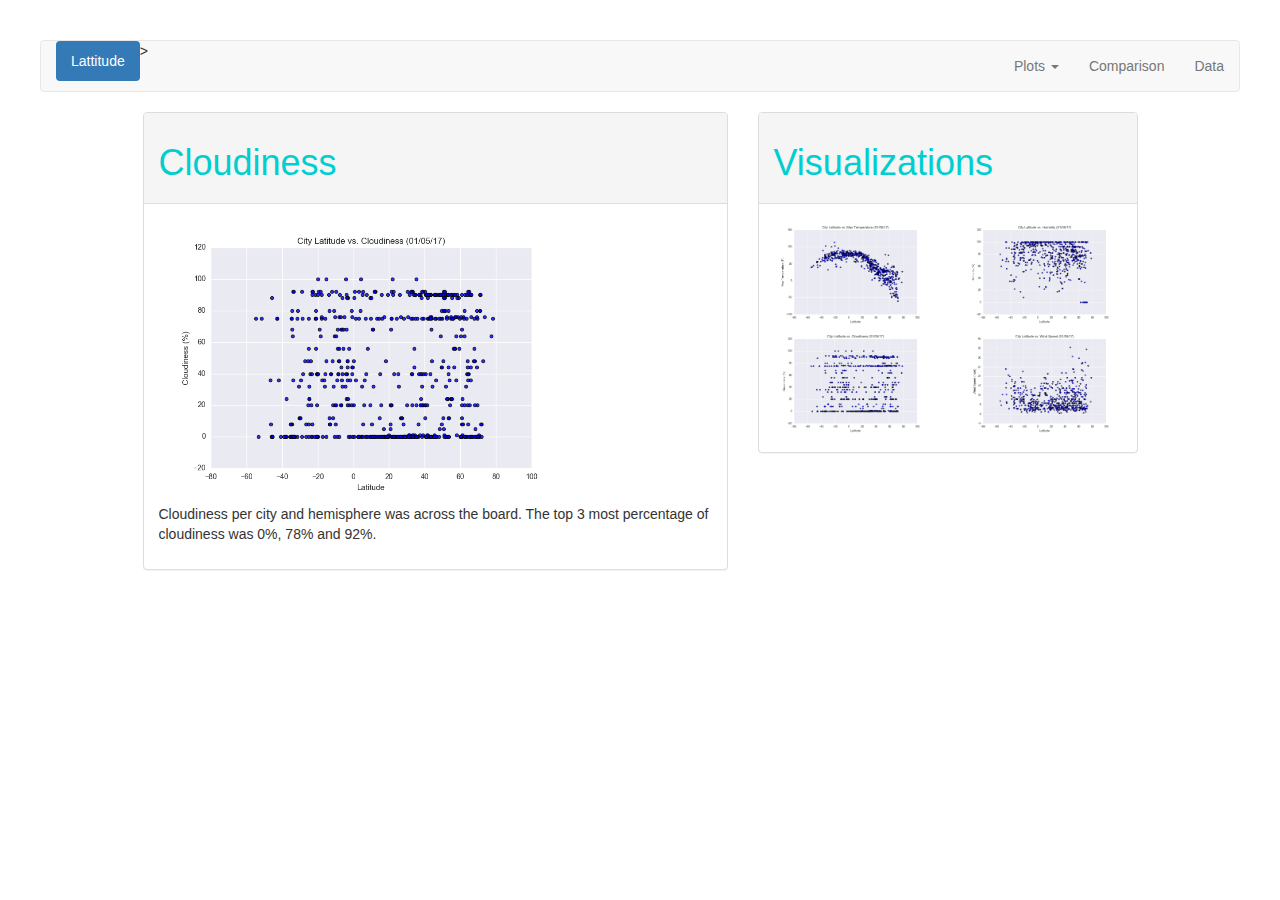
<file: cloudiness.html>
<!DOCTYPE html>
<html lang="en">
<head>
    <meta charset="UTF-8">
    <meta name="viewport" content="width=device-width, initial-scale=1.0">
    <meta http-equiv="X-UA-Compatible" content="ie=edge">
    <title>cloudiness</title>
    <link rel="stylesheet" href="https://maxcdn.bootstrapcdn.com/bootstrap/3.3.7/css/bootstrap.min.css" integrity="sha384-BVYiiSIFeK1dGmJRAkycuHAHRg32OmUcww7on3RYdg4Va+PmSTsz/K68vbdEjh4u" crossorigin="anonymous">
    <link rel="stylesheet" type="text/css" href="style.css">
</head>
<body>
        <nav class="navbar navbar-default">
                <div class="container-fluid">
                  <!-- Brand and toggle get grouped for better mobile display -->
                  <div class="navbar-header">
                          <ul class="nav nav-pills" >>
                                <li role="presentation" class="active"><a href="https://terrserr.github.io/index-hw.html">Lattitude</a></li>
                          </ul>
                  </div>
            
                  <ul class="nav navbar-nav navbar-right">
                      <li class="dropdown">
                          <a href="#" class="dropdown-toggle" data-toggle="dropdown" role="button" aria-haspopup="true" aria-expanded="false">Plots <span class="caret"></span></a>
                          <ul class="dropdown-menu">
                            <li><a href="https://terrserr.github.io/temperature.html">Max Temperature</a></li>
                            <li><a href="https://terrserr.github.io/humidity.html">Humidity</a></li>
                            <li><a href="https://terrserr.github.io/cloudiness.html">Cloudiness</a></li>
                            <li><a href="https://terrserr.github.io/windspeed.html">Wind Speed</a></li>
                          </ul>
                      <li><a href="https://terrserr.github.io/comparisons.html">Comparison</a></li>
                      <li><a href="https://terrserr.github.io/data.html">Data</a></li>
                      </ul> 
                 </div> 
          </nav>

            <div class="row">

                    <div class="col-xs-1 col-lg-1">

                        </div>
                    <div class="col-xs-10 col-lg-6">
                    <div class="panel panel-default">
                            <div class="panel-heading"><h1 style="color:#00CED1;">Cloudiness</h1></div>
                            <div class="panel-body">
                              <img width = 75% src="assets\images\Fig3.png" alt="fig3">
                              <p> Cloudiness per city and hemisphere was across the board. The top 3 most percentage of cloudiness was 0%, 78% and 92%.  </p>
                            </div>
                    </div>
                    </div>

                    <div class="col-xs-10 col-lg-4">
                            <div class="panel panel-default">
                                    <div class="panel-heading"><h1 style="color:#00CED1;">Visualizations</h1></div>
                                    <div class="panel-body">
                                        <div class="row">
                                            <div class="col-xs-10 col-lg-6">
                                                <a href="https://terrserr.github.io/temperature.html"><img width = 100% src="assets\images\Fig1.png" alt="fig1"></a>
                                            </div>
                                            <div class="col-xs-10 col-lg-6">
                                                    <a href="https://terrserr.github.io/humidity.html"><img width = 100% src="assets\images\Fig2.png" alt="fig2"></a>
                                            </div>
                                        </div>
        
                                        <div class="row">
                                                <div class="col-xs-10 col-lg-6">
                                                        <a href="https://terrserr.github.io/cloudiness.html"><img width = 100% src="assets\images\Fig3.png" alt="fig3"></a>
                                                </div>
                                                <div class="col-xs-10 col-lg-6">
                                                        <a href="https://terrserr.github.io/windspeed.html"><img width = 100% src="assets\images\Fig4.png" alt="fig4"></a>
                                                </div>
                                            </div>
                            
                                    </div>
                            </div>
                    </div>
                    <div class="col-xs-1 col-lg-1">

                    </div>
                </div>
    <script src="https://code.jquery.com/jquery-3.2.1.slim.min.js" integrity="sha384-KJ3o2DKtIkvYIK3UENzmM7KCkRr/rE9/Qpg6aAZGJwFDMVNA/GpGFF93hXpG5KkN" crossorigin="anonymous"></script>
    <script src="https://cdnjs.cloudflare.com/ajax/libs/popper.js/1.12.9/umd/popper.min.js" integrity="sha384-ApNbgh9B+Y1QKtv3Rn7W3mgPxhU9K/ScQsAP7hUibX39j7fakFPskvXusvfa0b4Q" crossorigin="anonymous"></script>
    <script src="https://maxcdn.bootstrapcdn.com/bootstrap/4.0.0/js/bootstrap.min.js" integrity="sha384-JZR6Spejh4U02d8jOt6vLEHfe/JQGiRRSQQxSfFWpi1MquVdAyjUar5+76PVCmYl" crossorigin="anonymous"></script>  
</body>
</html>
</file>
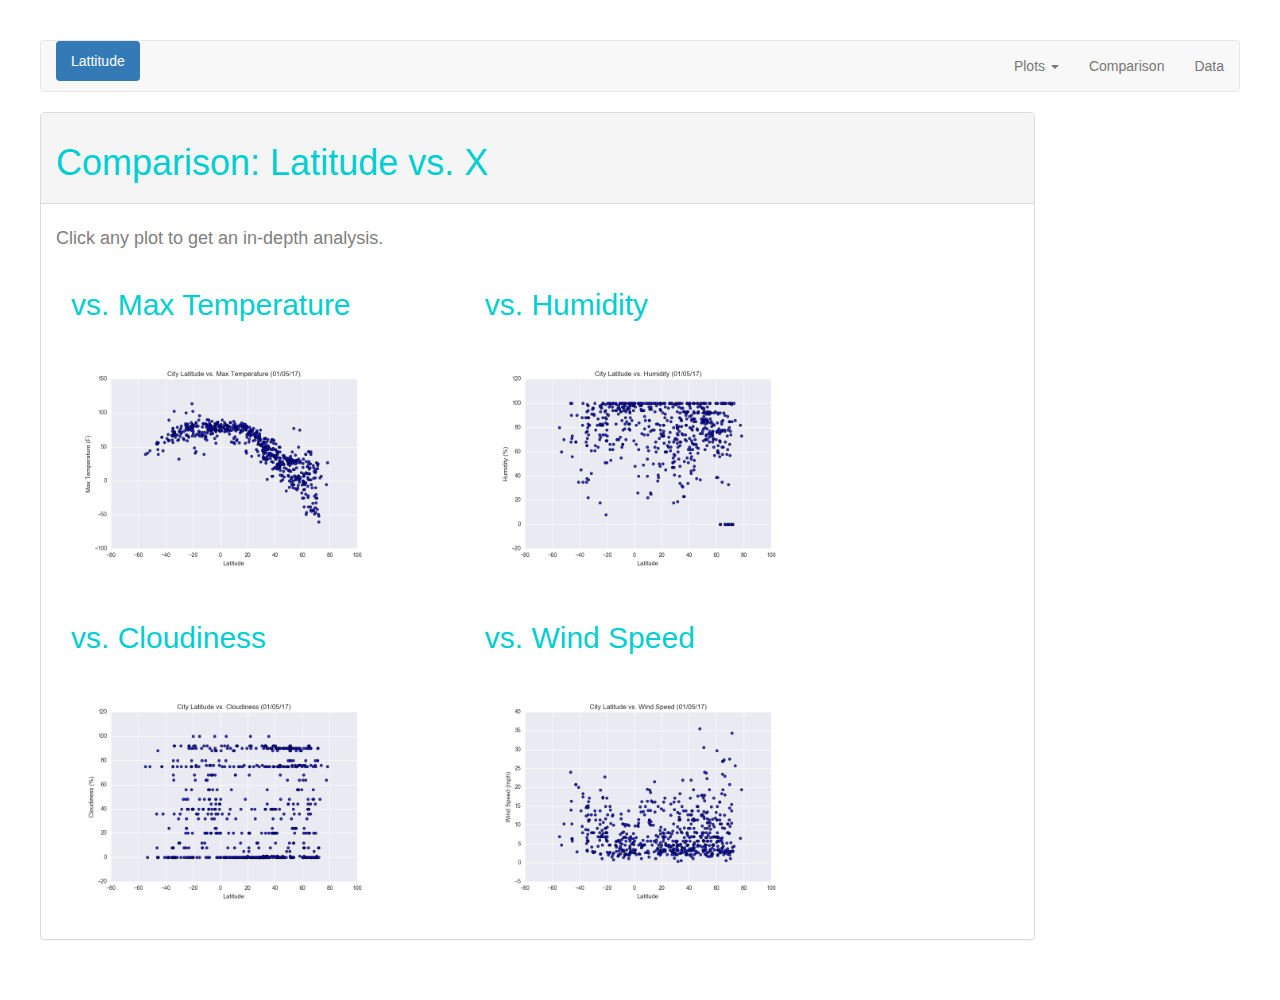
<file: comparisons.html>
<!DOCTYPE html>
<html lang="en">
<head>
    <meta charset="UTF-8">
    <meta name="viewport" content="width=device-width, initial-scale=1.0">
    <meta http-equiv="X-UA-Compatible" content="ie=edge">
    <title>comparisons</title>
    <link rel="stylesheet" href="https://maxcdn.bootstrapcdn.com/bootstrap/3.3.7/css/bootstrap.min.css" integrity="sha384-BVYiiSIFeK1dGmJRAkycuHAHRg32OmUcww7on3RYdg4Va+PmSTsz/K68vbdEjh4u" crossorigin="anonymous">
    <link rel="stylesheet" type="text/css" href="style.css">
</head>
<body>
            <nav class="navbar navbar-default">
                  <div class="container-fluid">
                    <!-- Brand and toggle get grouped for better mobile display -->
                    <div class="navbar-header">
                            <ul class="nav nav-pills">
                                <li role="presentation" class="active"><a href="https://terrserr.github.io/index-hw.html">Lattitude</a></li>
                            </ul>
                    </div>
              
                    <ul class="nav navbar-nav navbar-right">
                        <li class="dropdown">
                            <a href="#" class="dropdown-toggle" data-toggle="dropdown" role="button" aria-haspopup="true" aria-expanded="false">Plots <span class="caret"></span></a>
                            <ul class="dropdown-menu">
                              <li><a href="https://terrserr.github.io/temperature.html">Max Temperature</a></li>
                              <li><a href="https://terrserr.github.io/humidity.html">Humidity</a></li>
                              <li><a href="https://terrserr.github.io/cloudiness.html">Cloudiness</a></li>
                              <li><a href="https://terrserr.github.io/windspeed.html">Wind Speed</a></li>
                            </ul>
                        <li><a href="https://terrserr.github.io/comparisons.html">Comparison</a></li>
                        <li><a href="https://terrserr.github.io/data.html">Data</a></li>
                        </ul> 
                   </div> 
            </nav>

            <div class="row">
                    <div class="col-xs-12 col-lg-10">
                    <div class="panel panel-default">
                            <div class="panel-heading"><h1 style="color:#00CED1;">Comparison: Latitude vs. X</h1></div>
                            <div class="panel-body">
                                    <div class="row">
                                    <div class="col-xs-12 col-lg-10">
                                    <h4 style="color:grey;" >Click any plot to get an in-depth analysis.</h4>
                                    </div>
                                    </div>
                                    <div class="row">                                
                                            <div class="col-xs-10 col-lg-5">
                                                    <div class="panel-heading"> <h2 text-align = "center" style="color:#00CED1;">vs. Max Temperature</h2></div>
                                                    <div class="panel-body">
                                                        <a href="https://terrserr.github.io/temperature.html"><img width = 90% src = "assets\images\Fig1.png" alt = "fig1"></a>
                                                    </div>
                                             </div>       
                                             <div class="col-xs-10 col-lg-5">
                                                    <div class="panel-heading"><h2 text-align = "center" style="color:#00CED1;">vs. Humidity</h2></div>
                                                    <div class="panel-body">
                                                        <a href="https://terrserr.github.io/humidity.html"><img width = 90% src = "assets\images\Fig2.png" alt = "fig2"></a>
                                                    </div>
                                             </div>  
                                     </div>
                                     <div class="row">
                                            <div class="col-xs-10 col-lg-5">
                                                    <div class="panel-heading"> <h2 text-align = "center" style="color:#00CED1;">vs. Cloudiness</h2></div>
                                                    <div class="panel-body">
                                                        <a href="https://terrserr.github.io/cloudiness.html"><img width = 90% src = "assets\images\Fig3.png" alt = "fig3"></a>
                                                    </div>
                                             </div>       
                                             <div class="col-xs-10 col-lg-5">
                                                    <div class="panel-heading"><h2 text-align = "center" style="color:#00CED1;">vs. Wind Speed</h2></div>
                                                    <div class="panel-body">
                                                        <a href="https://terrserr.github.io/windspeed.html"><img width = 90% src = "assets\images\Fig4.png" alt = "fig4"></a>
                                                    </div>
                                             </div>  
                                     </div>   
                             </div>
                     </div>
                     </div>
            </div>                                                                 
                    
    <script src="https://code.jquery.com/jquery-3.2.1.slim.min.js" integrity="sha384-KJ3o2DKtIkvYIK3UENzmM7KCkRr/rE9/Qpg6aAZGJwFDMVNA/GpGFF93hXpG5KkN" crossorigin="anonymous"></script>
    <script src="https://cdnjs.cloudflare.com/ajax/libs/popper.js/1.12.9/umd/popper.min.js" integrity="sha384-ApNbgh9B+Y1QKtv3Rn7W3mgPxhU9K/ScQsAP7hUibX39j7fakFPskvXusvfa0b4Q" crossorigin="anonymous"></script>
    <script src="https://maxcdn.bootstrapcdn.com/bootstrap/4.0.0/js/bootstrap.min.js" integrity="sha384-JZR6Spejh4U02d8jOt6vLEHfe/JQGiRRSQQxSfFWpi1MquVdAyjUar5+76PVCmYl" crossorigin="anonymous"></script>  
</body>
</html>
</file>
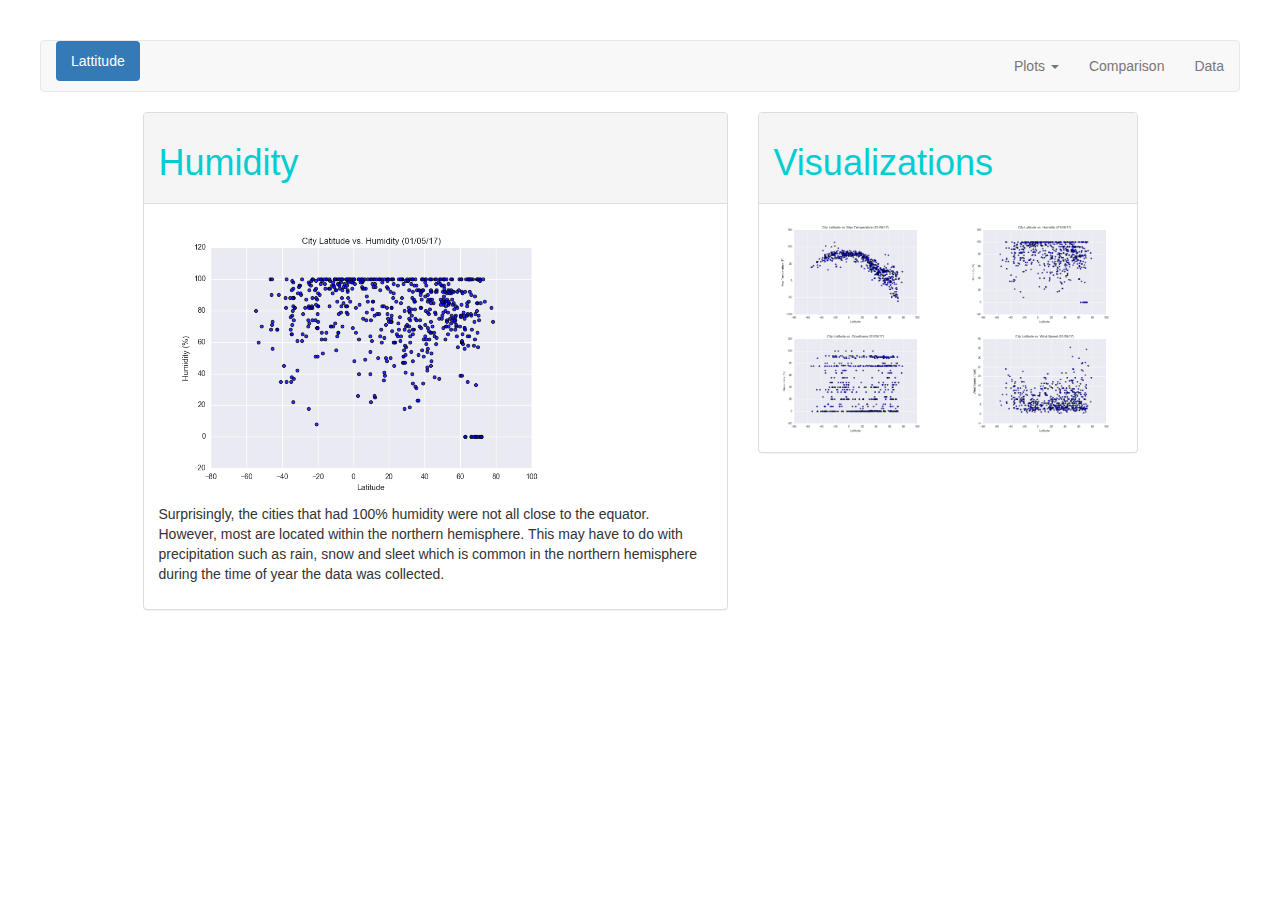
<file: humidity.html>
<!DOCTYPE html>
<html lang="en">
<head>
    <meta charset="UTF-8">
    <meta name="viewport" content="width=device-width, initial-scale=1.0">
    <meta http-equiv="X-UA-Compatible" content="ie=edge">
    <title>humidity</title>
    <link rel="stylesheet" href="https://maxcdn.bootstrapcdn.com/bootstrap/3.3.7/css/bootstrap.min.css" integrity="sha384-BVYiiSIFeK1dGmJRAkycuHAHRg32OmUcww7on3RYdg4Va+PmSTsz/K68vbdEjh4u" crossorigin="anonymous">
    <link rel="stylesheet" type="text/css" href="style.css">
</head>
<body>
        <nav class="navbar navbar-default">
                <div class="container-fluid">
                  <!-- Brand and toggle get grouped for better mobile display -->
                  <div class="navbar-header">
                          <ul class="nav nav-pills">
                                <li role="presentation" class="active"><a href="https://terrserr.github.io/index-hw.html">Lattitude</a></li>
                          </ul>
                  </div>
            
                  <ul class="nav navbar-nav navbar-right">
                      <li class="dropdown">
                          <a href="#" class="dropdown-toggle" data-toggle="dropdown" role="button" aria-haspopup="true" aria-expanded="false">Plots <span class="caret"></span></a>
                          <ul class="dropdown-menu">
                            <li><a href="https://terrserr.github.io/temperature.html">Max Temperature</a></li>
                            <li><a href="https://terrserr.github.io/humidity.html">Humidity</a></li>
                            <li><a href="https://terrserr.github.io/cloudiness.html">Cloudiness</a></li>
                            <li><a href="https://terrserr.github.io/windspeed.html">Wind Speed</a></li>
                          </ul>
                      <li><a href="https://terrserr.github.io/comparisons.html">Comparison</a></li>
                      <li><a href="https://terrserr.github.io/data.html">Data</a></li>
                      </ul> 
                 </div> 
          </nav>

          <div class="row">

                <div class="col-xs-1 col-lg-1">

                    </div>
                <div class="col-xs-10 col-lg-6">
                <div class="panel panel-default">
                        <div class="panel-heading"><h1 style="color:#00CED1;">Humidity</h1></div>
                        <div class="panel-body">
                          <img width = 75% src="assets\images\Fig2.png" alt="fig2">
                          <p>Surprisingly, the cities that had 100% humidity were not all close to the equator. However, most are located within the northern hemisphere. This may have to do with precipitation such as rain, snow and sleet which is common in the northern hemisphere during the time of year the data was collected. </p>
                        </div>
                </div>
                </div>

                <div class="col-xs-10 col-lg-4">
                        <div class="panel panel-default">
                                <div class="panel-heading"><h1 style="color:#00CED1;">Visualizations</h1></div>
                                <div class="panel-body">
                                    <div class="row">
                                        <div class="col-xs-10 col-lg-6">
                                            <a href="https://terrserr.github.io/temperature.html"><img width = 100% src="assets\images\Fig1.png" alt="fig1"></a>
                                        </div>
                                        <div class="col-xs-10 col-lg-6">
                                                <a href="https://terrserr.github.io/humidity.html"><img width = 100% src="assets\images\Fig2.png" alt="fig2"></a>
                                        </div>
                                    </div>
    
                                    <div class="row">
                                            <div class="col-xs-10 col-lg-6">
                                                    <a href="https://terrserr.github.io/cloudiness.html"><img width = 100% src="assets\images\Fig3.png" alt="fig3"></a>
                                            </div>
                                            <div class="col-xs-10 col-lg-6">
                                                    <a href="https://terrserr.github.io/windspeed.html"><img width = 100% src="assets\images\Fig4.png" alt="fig4"></a>
                                            </div>
                                        </div>
                        
                                </div>
                        </div>
                </div>
                <div class="col-xs-1 col-lg-1">

                </div>
            </div> 
  
  
  
    <script src="https://code.jquery.com/jquery-3.2.1.slim.min.js" integrity="sha384-KJ3o2DKtIkvYIK3UENzmM7KCkRr/rE9/Qpg6aAZGJwFDMVNA/GpGFF93hXpG5KkN" crossorigin="anonymous"></script>
    <script src="https://cdnjs.cloudflare.com/ajax/libs/popper.js/1.12.9/umd/popper.min.js" integrity="sha384-ApNbgh9B+Y1QKtv3Rn7W3mgPxhU9K/ScQsAP7hUibX39j7fakFPskvXusvfa0b4Q" crossorigin="anonymous"></script>
    <script src="https://maxcdn.bootstrapcdn.com/bootstrap/4.0.0/js/bootstrap.min.js" integrity="sha384-JZR6Spejh4U02d8jOt6vLEHfe/JQGiRRSQQxSfFWpi1MquVdAyjUar5+76PVCmYl" crossorigin="anonymous"></script>  
</body>
</html>
</file>
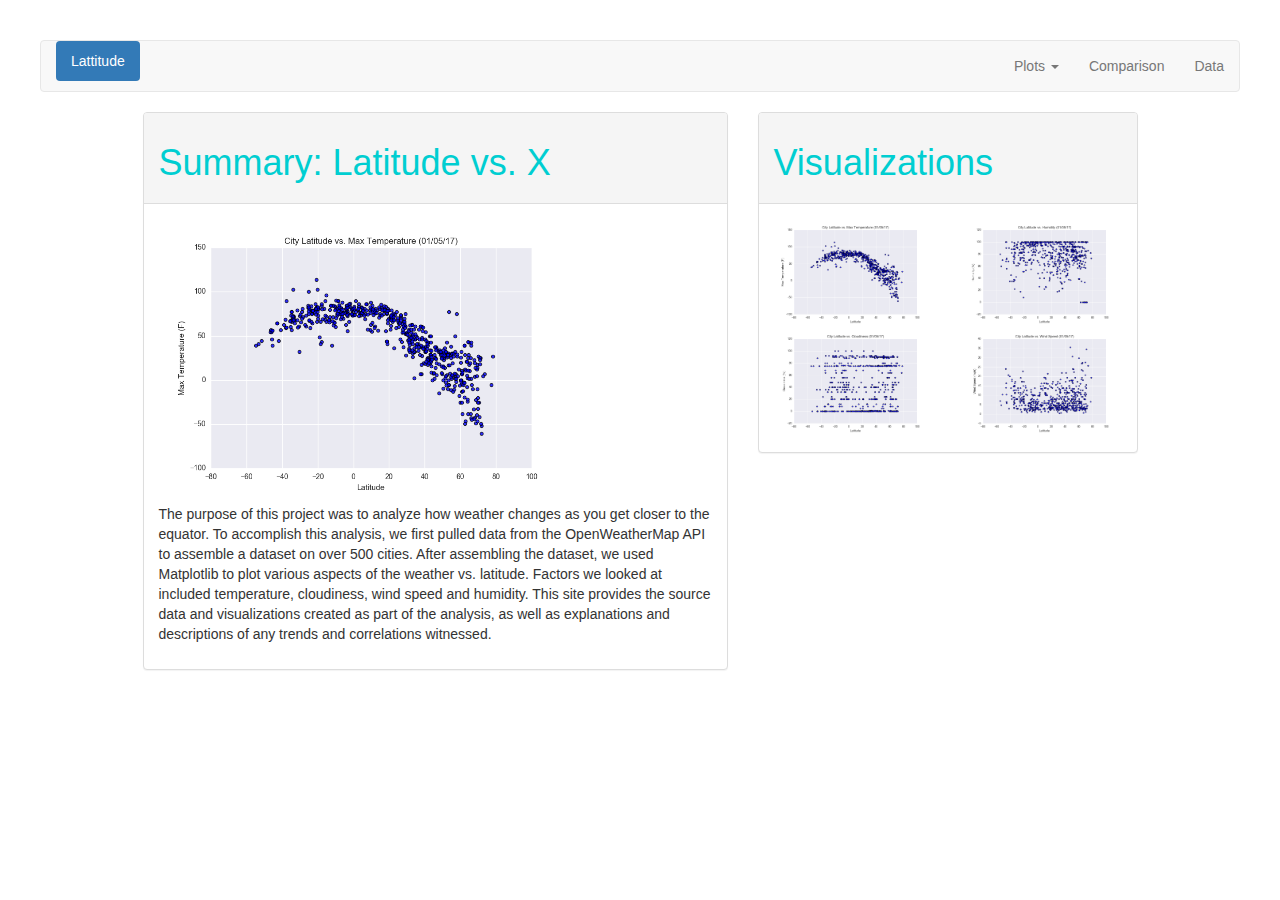
<file: index-hw.html>
<!DOCTYPE html>
<html lang="en">
<head>
    <meta charset="UTF-8">
    <meta name="viewport" content="width=device-width, initial-scale=1.0">
    <meta http-equiv="X-UA-Compatible" content="ie=edge">
    <title>Landing</title>
    <link rel="stylesheet" href="https://maxcdn.bootstrapcdn.com/bootstrap/3.3.7/css/bootstrap.min.css" integrity="sha384-BVYiiSIFeK1dGmJRAkycuHAHRg32OmUcww7on3RYdg4Va+PmSTsz/K68vbdEjh4u" crossorigin="anonymous">
    <link rel="stylesheet" type="text/css" href="style.css">
</head>
<body>
            <nav class="navbar navbar-default">
                  <div class="container-fluid">
                    <!-- Brand and toggle get grouped for better mobile display -->
                    <div class="navbar-header">
                            <ul class="nav nav-pills">
                                <li  role="presentation" class="active"><a href="https://terrserr.github.io/index-hw.html">Lattitude</a></li>
                            </ul>
                    </div>
              
                     <ul class="nav navbar-nav navbar-right">
                        <li class="dropdown">
                            <a href="#" class="dropdown-toggle" data-toggle="dropdown" role="button" aria-haspopup="true" aria-expanded="false">Plots <span class="caret"></span></a>
                            <ul class="dropdown-menu">
                              <li><a href="https://terrserr.github.io/temperature.html">Max Temperature</a></li>
                              <li><a href="https://terrserr.github.io/humidity.html">Humidity</a></li>
                              <li><a href="https://terrserr.github.io/cloudiness.html">Cloudiness</a></li>
                              <li><a href="https://terrserr.github.io/windspeed.html">Wind Speed</a></li>
                    </ul>
                        <li><a href="https://terrserr.github.io/comparisons.html">Comparison</a></li>
                        <li><a href="https://terrserr.github.io/data.html">Data</a></li>
                        </ul> 
                   </div> 
            </nav>
            <div class="row">

                    <div class="col-xs-1 col-lg-1">
    
                        </div>
                    <div class="col-xs-10 col-lg-6">
                    <div class="panel panel-default">
                            <div class="panel-heading"><h1 style="color:#00CED1;">Summary: Latitude vs. X</h1></div>
                            <div class="panel-body">
                              <img width = 75% src="assets\images\Fig1.png" alt="fig1">
                              <p>The purpose of this project was to analyze how weather changes as you get closer to the equator.
                                    To accomplish this analysis, we first pulled data from the OpenWeatherMap API to assemble a dataset on over 500 cities. 
                                    
                                    After assembling the dataset, we used Matplotlib to plot various aspects of the weather vs. latitude. Factors we looked at included temperature, cloudiness, wind speed and humidity. This site provides the source data and visualizations created as part of the analysis, as well as explanations and descriptions of any trends and correlations witnessed. 
                                      </p>
                            </div>
                    </div>
                    </div>
    
                    <div class="col-xs-10 col-lg-4">
                            <div class="panel panel-default">
                                    <div class="panel-heading"><h1 style="color:#00CED1;">Visualizations</h1></div>
                                    <div class="panel-body">
                                        <div class="row">
                                            <div class="col-xs-10 col-lg-6">
                                                <a href="https://terrserr.github.io/temperature.html"><img width = 100% src="assets\images\Fig1.png" alt="fig1"></a>
                                            </div>
                                            <div class="col-xs-10 col-lg-6">
                                                    <a href="https://terrserr.github.io/humidity.html"><img width = 100% src="assets\images\Fig2.png" alt="fig2"></a>
                                            </div>
                                        </div>
        
                                        <div class="row">
                                                <div class="col-xs-10 col-lg-6">
                                                        <a href="https://terrserr.github.io/cloudiness.html"><img width = 100% src="assets\images\Fig3.png" alt="fig3"></a>
                                                </div>
                                                <div class="col-xs-10 col-lg-6">
                                                        <a href="https://terrserr.github.io/windspeed.html"><img width = 100% src="assets\images\Fig4.png" alt="fig4"></a>
                                                </div>
                                            </div>
                            
                                    </div>
                            </div>
                    </div>
                    <div class="col-xs-1 col-lg-1">
    
                    </div>
                </div> 
      
     

     
        <script src="https://code.jquery.com/jquery-3.2.1.slim.min.js" integrity="sha384-KJ3o2DKtIkvYIK3UENzmM7KCkRr/rE9/Qpg6aAZGJwFDMVNA/GpGFF93hXpG5KkN" crossorigin="anonymous"></script>
        <script src="https://cdnjs.cloudflare.com/ajax/libs/popper.js/1.12.9/umd/popper.min.js" integrity="sha384-ApNbgh9B+Y1QKtv3Rn7W3mgPxhU9K/ScQsAP7hUibX39j7fakFPskvXusvfa0b4Q" crossorigin="anonymous"></script>
        <script src="https://maxcdn.bootstrapcdn.com/bootstrap/4.0.0/js/bootstrap.min.js" integrity="sha384-JZR6Spejh4U02d8jOt6vLEHfe/JQGiRRSQQxSfFWpi1MquVdAyjUar5+76PVCmYl" crossorigin="anonymous"></script>                       
</body>
</html>
</file>
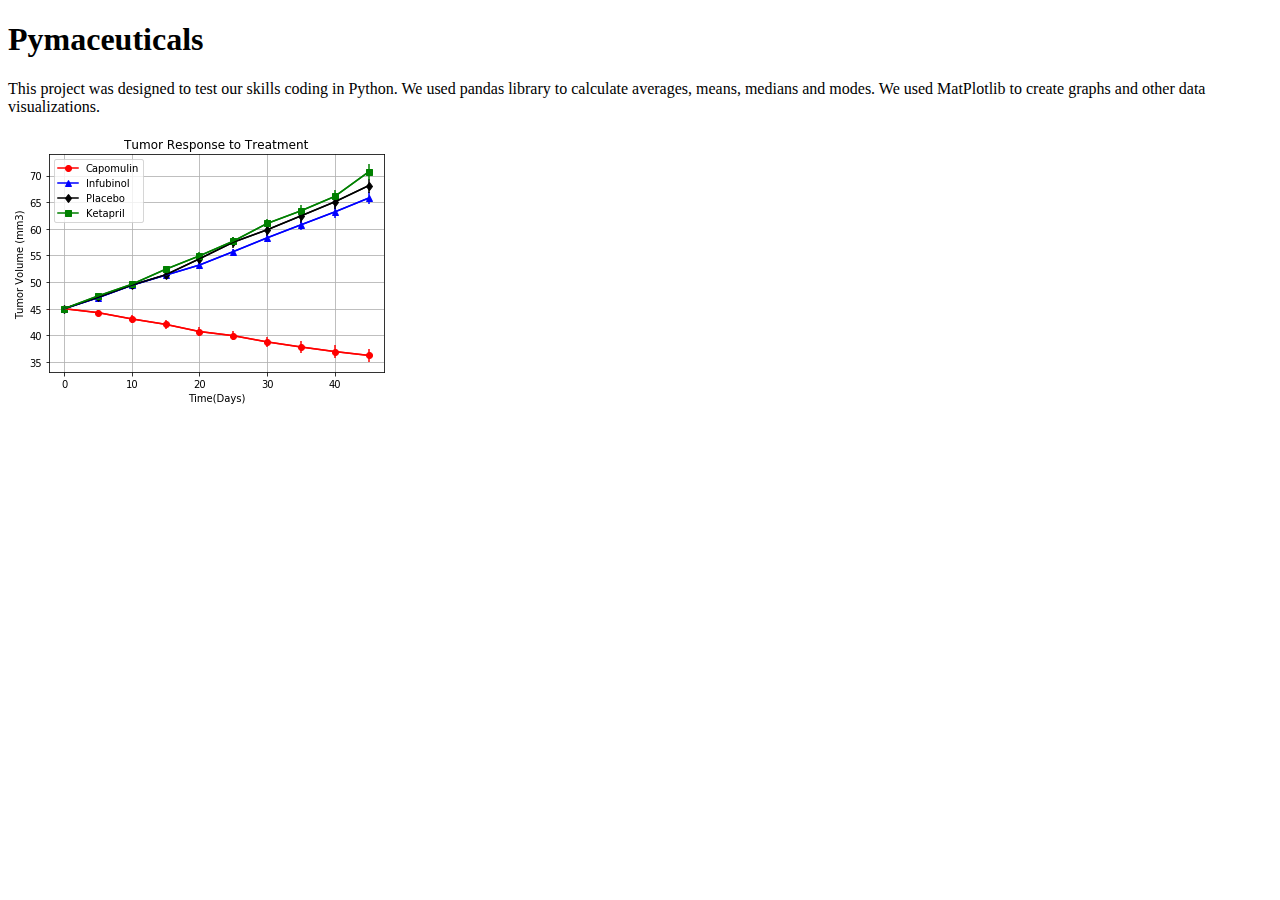
<file: project1.html>
<!DOCTYPE html>
<html lang="en">
<head>
    <meta charset="UTF-8">
    <meta name="viewport" content="width=device-width, initial-scale=1.0">
    <meta http-equiv="X-UA-Compatible" content="ie=edge">
    <title>Pymaceuticals</title>
</head>
<body>
<h1>Pymaceuticals</h1>
<p>This project was designed to test our skills coding in Python. We used pandas library to 
    calculate averages, means, medians and modes. We used MatPlotlib to create graphs and other
data visualizations. </p>

<img src = "img1.png", alt = "image">
</body>
</html>
</file>
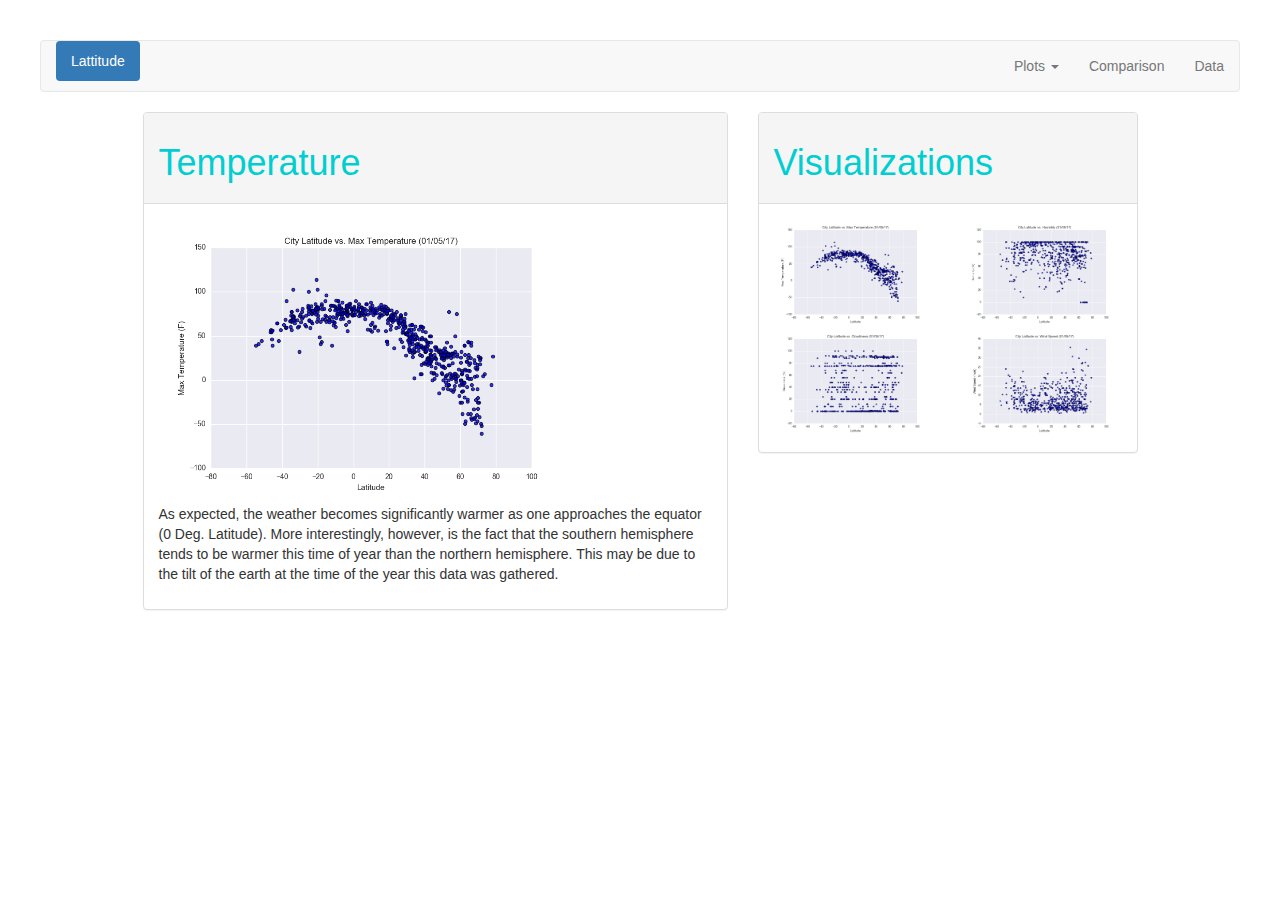
<file: temperature.html>
<!DOCTYPE html>
<html lang="en">
<head>
    <meta charset="UTF-8">
    <meta name="viewport" content="width=device-width, initial-scale=1.0">
    <meta http-equiv="X-UA-Compatible" content="ie=edge">
    <title>temperature</title>
    <link rel="stylesheet" href="https://maxcdn.bootstrapcdn.com/bootstrap/3.3.7/css/bootstrap.min.css" integrity="sha384-BVYiiSIFeK1dGmJRAkycuHAHRg32OmUcww7on3RYdg4Va+PmSTsz/K68vbdEjh4u" crossorigin="anonymous">
    <link rel="stylesheet" type="text/css" href="style.css">
</head>
<body>
        <nav class="navbar navbar-default">
                <div class="container-fluid">
                  <!-- Brand and toggle get grouped for better mobile display -->
                  <div class="navbar-header">
                          <ul class="nav nav-pills">
                                <li role="presentation" class="active"><a href="https://terrserr.github.io/index-hw.html">Lattitude</a></li>
                          </ul>
                  </div>
            
                  <ul class="nav navbar-nav navbar-right">
                      <li class="dropdown">
                          <a href="#" class="dropdown-toggle" data-toggle="dropdown" role="button" aria-haspopup="true" aria-expanded="false">Plots <span class="caret"></span></a>
                          <ul class="dropdown-menu">
                            <li><a href="https://terrserr.github.io/temperature.html">Max Temperature</a></li>
                            <li><a href="https://terrserr.github.io/humidity.html">Humidity</a></li>
                            <li><a href="https://terrserr.github.io/cloudiness.html">Cloudiness</a></li>
                            <li><a href="https://terrserr.github.io/windspeed.html">Wind Speed</a></li>
                          </ul>
                      <li><a href="https://terrserr.github.io/comparisons.html">Comparison</a></li>
                      <li><a href="https://terrserr.github.io/data.html">Data</a></li>
                      </ul> 
                 </div> 
          </nav>

          <div class="row">

                <div class="col-xs-1 col-lg-1">

                    </div>
                <div class="col-xs-10 col-lg-6">
                <div class="panel panel-default">
                        <div class="panel-heading"><h1 style="color:#00CED1;">Temperature</h1></div>
                        <div class="panel-body">
                          <img width = 75% src="assets\images\Fig1.png" alt="fig1">
                          <p> As expected, the weather becomes significantly warmer as one approaches the equator (0 Deg. Latitude). More interestingly, however, is the fact that the southern hemisphere tends to be warmer this time of year than the northern hemisphere. This may be due to the tilt of the earth at the time of the year this data was gathered.  </p>
                        </div>
                </div>
                </div>

                <div class="col-xs-10 col-lg-4">
                        <div class="panel panel-default">
                                <div class="panel-heading"><h1 style="color:#00CED1;">Visualizations</h1></div>
                                <div class="panel-body">
                                    <div class="row">
                                        <div class="col-xs-10 col-lg-6">
                                            <a href="https://terrserr.github.io/temperature.html"><img width = 100% src="assets\images\Fig1.png" alt="fig1"></a>
                                        </div>
                                        <div class="col-xs-10 col-lg-6">
                                                <a href="https://terrserr.github.io/humidity.html"><img width = 100% src="assets\images\Fig2.png" alt="fig2"></a>
                                        </div>
                                    </div>
    
                                    <div class="row">
                                            <div class="col-xs-10 col-lg-6">
                                                    <a href="https://terrserr.github.io/cloudiness.html"><img width = 100% src="assets\images\Fig3.png" alt="fig3"></a>
                                            </div>
                                            <div class="col-xs-10 col-lg-6">
                                                    <a href="https://terrserr.github.io/windspeed.html"><img width = 100% src="assets\images\Fig4.png" alt="fig4"></a>
                                            </div>
                                        </div>
                        
                                </div>
                        </div>
                </div>
                <div class="col-xs-1 col-lg-1">

                </div>
            </div> 
  
 
 
 
    <script src="https://code.jquery.com/jquery-3.2.1.slim.min.js" integrity="sha384-KJ3o2DKtIkvYIK3UENzmM7KCkRr/rE9/Qpg6aAZGJwFDMVNA/GpGFF93hXpG5KkN" crossorigin="anonymous"></script>
    <script src="https://cdnjs.cloudflare.com/ajax/libs/popper.js/1.12.9/umd/popper.min.js" integrity="sha384-ApNbgh9B+Y1QKtv3Rn7W3mgPxhU9K/ScQsAP7hUibX39j7fakFPskvXusvfa0b4Q" crossorigin="anonymous"></script>
    <script src="https://maxcdn.bootstrapcdn.com/bootstrap/4.0.0/js/bootstrap.min.js" integrity="sha384-JZR6Spejh4U02d8jOt6vLEHfe/JQGiRRSQQxSfFWpi1MquVdAyjUar5+76PVCmYl" crossorigin="anonymous"></script>  
</body>
</html>
</file>
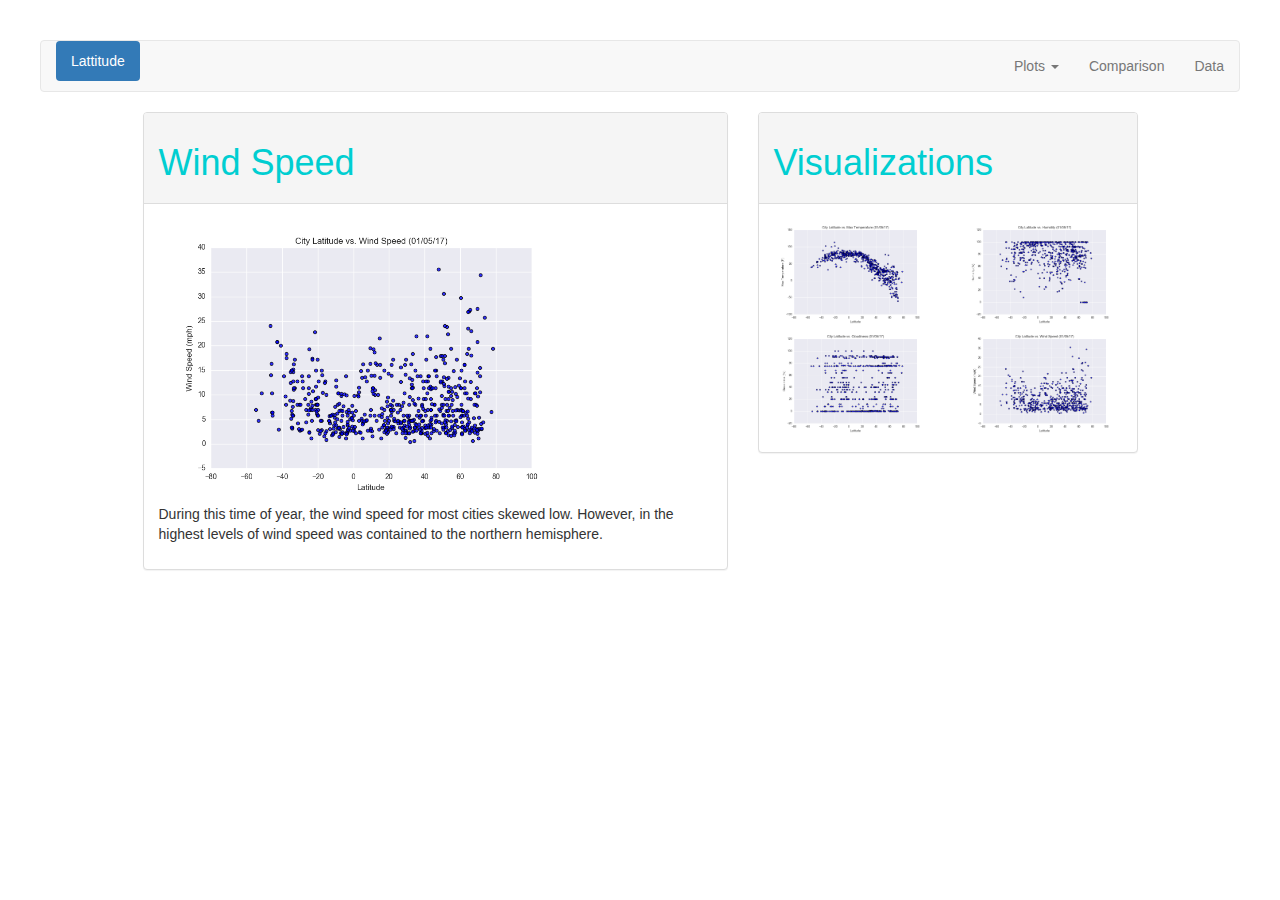
<file: windspeed.html>
<!DOCTYPE html>
<html lang="en">
<head>
    <meta charset="UTF-8">
    <meta name="viewport" content="width=device-width, initial-scale=1.0">
    <meta http-equiv="X-UA-Compatible" content="ie=edge">
    <title>windspeed</title>
    <link rel="stylesheet" href="https://maxcdn.bootstrapcdn.com/bootstrap/3.3.7/css/bootstrap.min.css" integrity="sha384-BVYiiSIFeK1dGmJRAkycuHAHRg32OmUcww7on3RYdg4Va+PmSTsz/K68vbdEjh4u" crossorigin="anonymous">
    <link rel="stylesheet" type="text/css" href="style.css">
</head>
<body>
        <nav class="navbar navbar-default">
                <div class="container-fluid">
                  <!-- Brand and toggle get grouped for better mobile display -->
                  <div class="navbar-header">
                          <ul class="nav nav-pills">
                                <li role="presentation" class="active"><a href="https://terrserr.github.io/index-hw.html">Lattitude</a></li>
                          </ul>
                  </div>
            
                  <ul class="nav navbar-nav navbar-right">
                      <li class="dropdown">
                          <a href="#" class="dropdown-toggle" data-toggle="dropdown" role="button" aria-haspopup="true" aria-expanded="false">Plots <span class="caret"></span></a>
                          <ul class="dropdown-menu">
                            <li><a href="https://terrserr.github.io/temperature.html">Max Temperature</a></li>
                            <li><a href="https://terrserr.github.io/humidity.html">Humidity</a></li>
                            <li><a href="https://terrserr.github.io/cloudiness.html">Cloudiness</a></li>
                            <li><a href="https://terrserr.github.io/windspeed.html">Wind Speed</a></li>
                          </ul>
                      <li><a href="https://terrserr.github.io/comparisons.html">Comparison</a></li>
                      <li><a href="https://terrserr.github.io/data.html">Data</a></li>
                      </ul> 
                 </div> 
          </nav>


  
                    <div class="row">

                            <div class="col-xs-1 col-lg-1">
        
                                </div>
                            <div class="col-xs-10 col-lg-6">
                            <div class="panel panel-default">
                                    <div class="panel-heading"><h1 style="color:#00CED1;">Wind Speed</h1></div>
                                    <div class="panel-body">
                                      <img width = 75% src="assets\images\Fig4.png" alt="fig4">
                                      <p> 
                                            During this time of year, the wind speed for most cities skewed low. However, in the highest levels of wind speed was contained to the northern hemisphere.
                                             </p>
                                    </div>
                            </div>
                            </div>
        
                            <div class="col-xs-10 col-lg-4">
                                    <div class="panel panel-default">
                                            <div class="panel-heading"><h1 style="color:#00CED1;">Visualizations</h1></div>
                                            <div class="panel-body">
                                                <div class="row">
                                                    <div class="col-xs-10 col-lg-6">
                                                        <a href="https://terrserr.github.io/temperature.html"><img width = 100% src="assets\images\Fig1.png" alt="fig1"></a>
                                                    </div>
                                                    <div class="col-xs-10 col-lg-6">
                                                            <a href="https://terrserr.github.io/humidity.html"><img width = 100% src="assets\images\Fig2.png" alt="fig2"></a>
                                                    </div>
                                                </div>
                
                                                <div class="row">
                                                        <div class="col-xs-10 col-lg-6">
                                                                <a href="https://terrserr.github.io/cloudiness.html"><img width = 100% src="assets\images\Fig3.png" alt="fig3"></a>
                                                        </div>
                                                        <div class="col-xs-10 col-lg-6">
                                                                <a href="https://terrserr.github.io/windspeed.html"><img width = 100% src="assets\images\Fig4.png" alt="fig4"></a>
                                                        </div>
                                                    </div>
                                    
                                            </div>
                                    </div>
                            </div>
                            <div class="col-xs-1 col-lg-1">
        
                            </div>
                        </div>    
    <script src="https://code.jquery.com/jquery-3.2.1.slim.min.js" integrity="sha384-KJ3o2DKtIkvYIK3UENzmM7KCkRr/rE9/Qpg6aAZGJwFDMVNA/GpGFF93hXpG5KkN" crossorigin="anonymous"></script>
    <script src="https://cdnjs.cloudflare.com/ajax/libs/popper.js/1.12.9/umd/popper.min.js" integrity="sha384-ApNbgh9B+Y1QKtv3Rn7W3mgPxhU9K/ScQsAP7hUibX39j7fakFPskvXusvfa0b4Q" crossorigin="anonymous"></script>
    <script src="https://maxcdn.bootstrapcdn.com/bootstrap/4.0.0/js/bootstrap.min.js" integrity="sha384-JZR6Spejh4U02d8jOt6vLEHfe/JQGiRRSQQxSfFWpi1MquVdAyjUar5+76PVCmYl" crossorigin="anonymous"></script>  
</body>
</html>
</file>
<file: style.css>
body {
  margin: 40px;
}

    .wrapper {
        display: grid;
    grid-gap: 10px;
        grid-template-columns: repeat(4, [col] 150px ) ;
        grid-template-rows: repeat(2, [row] auto  );
        background-color: #fff;
        color: #444;
    }

    .box {
        background-color: #444;
        color: #fff;
        border-radius: 5px;
        padding: 20px;
        font-size: 150%;

    }

    .box .box {
        background-color: #ccc;
        color: #444;
    }

    .a {
        grid-column: col / span 2;
        grid-row: row;
    }

    .b {
        grid-column: col 3 / span 2;
        grid-row: row;
    }

    .c {
        grid-column: col / span 2;
        grid-row: row 2;
    }

    .d{
        grid-column: col 3 / span 2;
        grid-row: row 2;
        display: grid;
    grid-gap: 10px;
        grid-template-columns: 1fr 1fr;
    }

    .e {
        grid-column: 1 / 3;
        grid-row: 1;
    }

    .f {
        grid-column: 1;
        grid-row: 2;
    }

    .g {
        grid-column: 2;
        grid-row: 2;
    }
</file>
